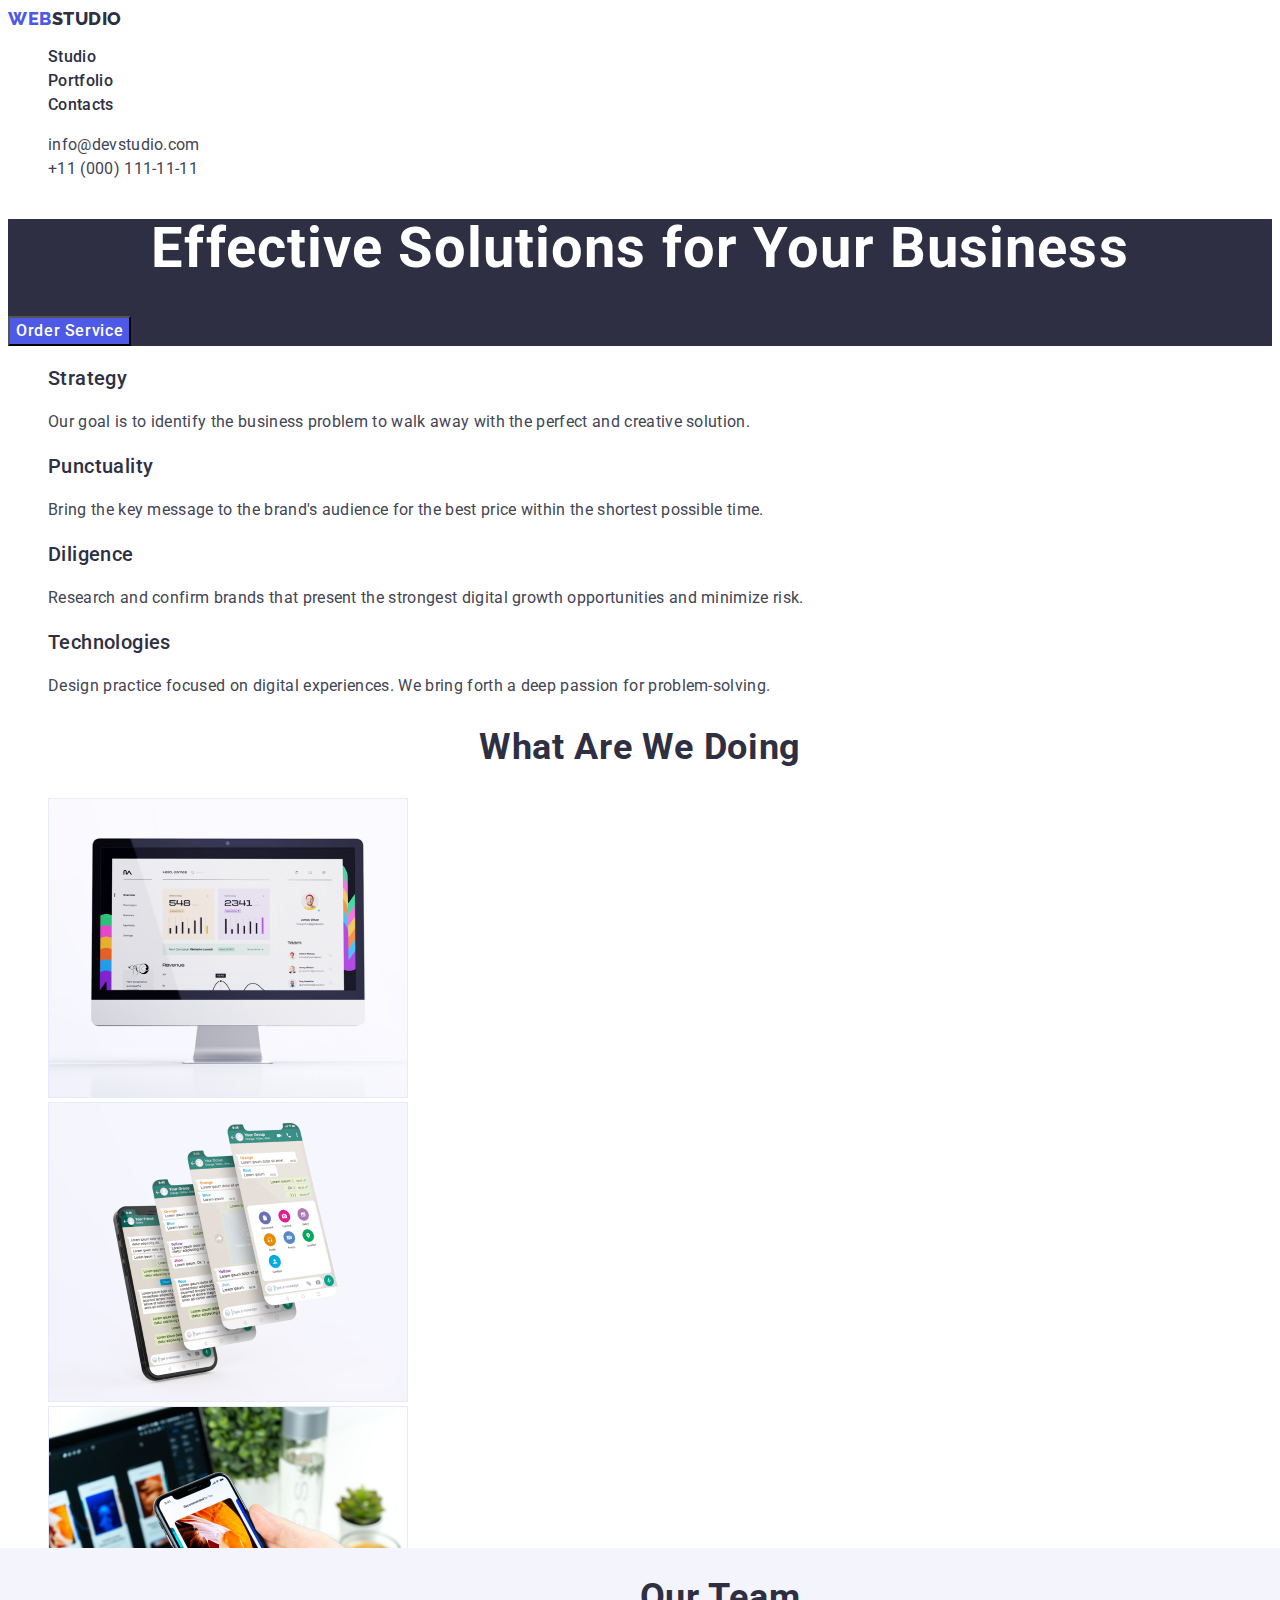
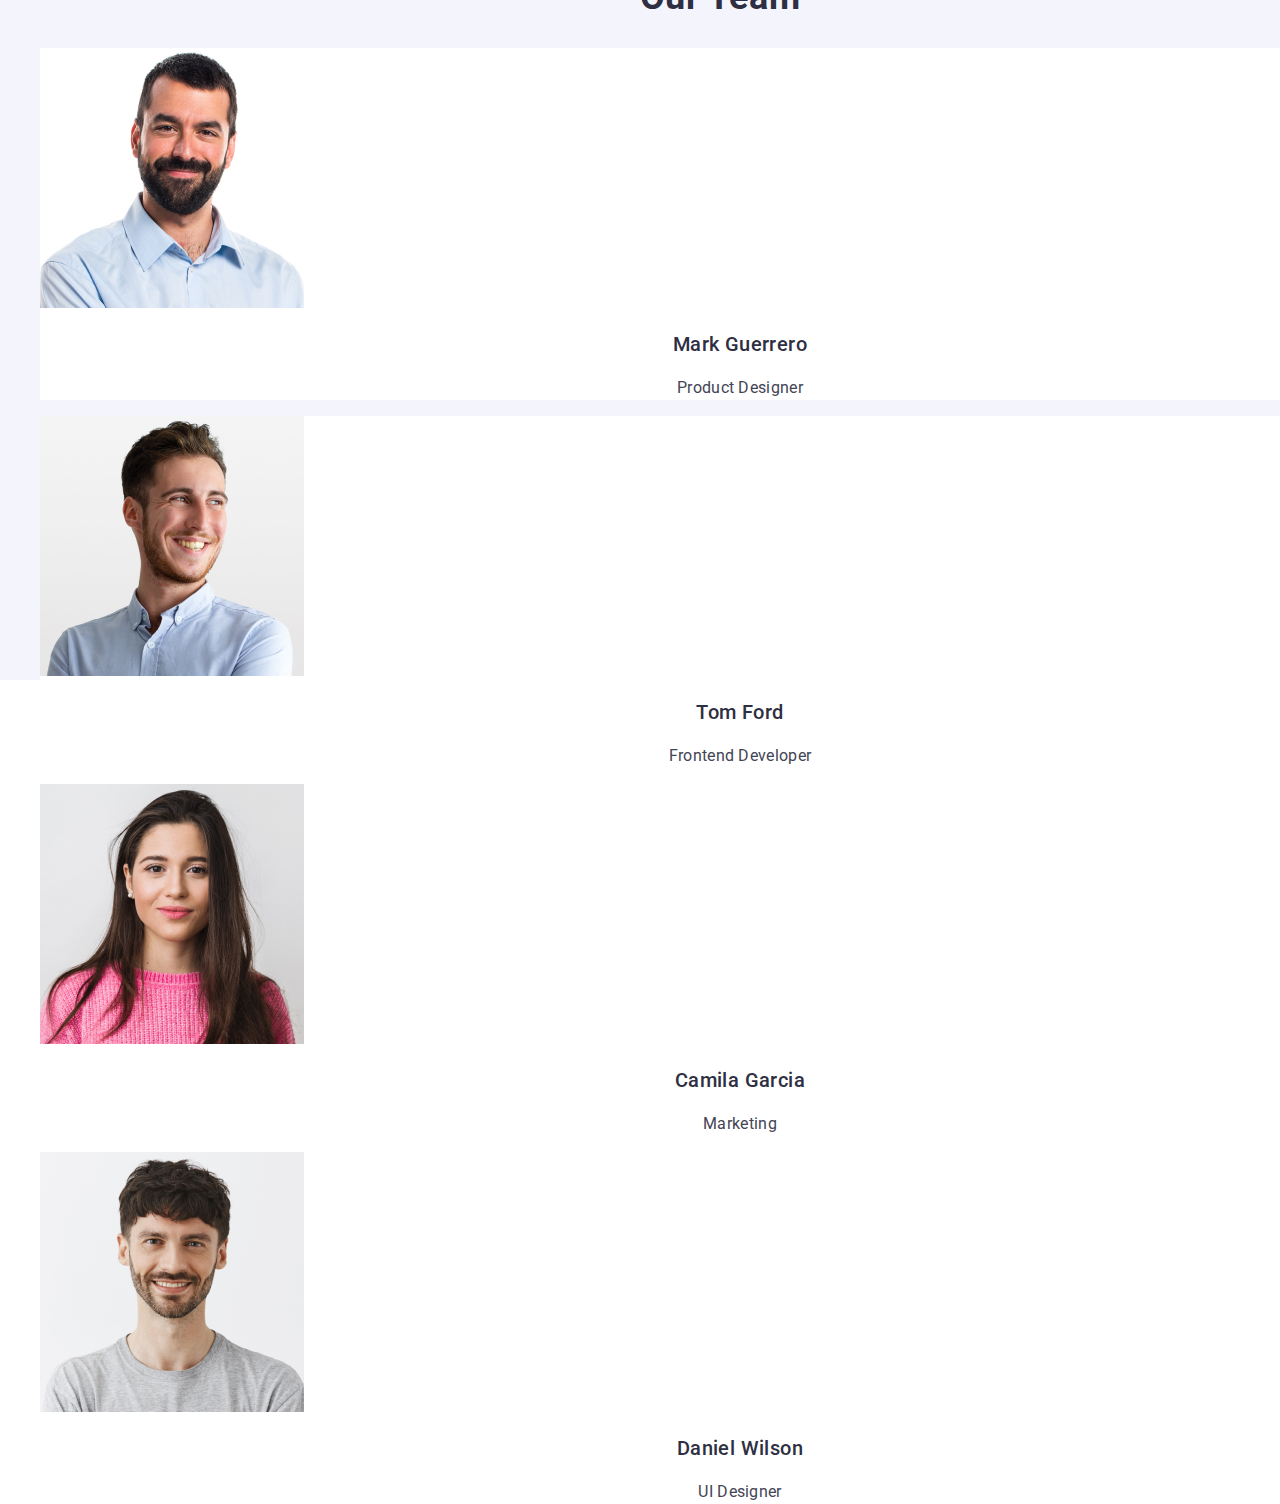
<file: index.html>
<!DOCTYPE html>
<html lang="en">
<!-- ++++++++HEAD++++++++ -->
<head>
  <meta charset="UTF-8">
  <meta http-equiv="X-UA-Compatible" content="IE=edge">
  <meta name="viewport" content="width=device-width, initial-scale=1.0">
  <title>Effective Solutions for Your Business</title>
  
  <link href="https://fonts.googleapis.com" rel="preconnect" />
    <link href="https://fonts.gstatic.com" rel="preconnect" crossorigin />
    <link
      href="https://fonts.googleapis.com/css2?family=Raleway:wght@800&family=Roboto:wght@400;500;700&display=swap"
      rel="stylesheet"
    />
  <!-- <link rel="preconnect" href="https://fonts.googleapis.com">
  <link rel="preconnect" href="https://fonts.gstatic.com" crossorigin>
  <link href="https://fonts.googleapis.com/css2?family=Raleway:wght@400;700&family=Roboto:wght@400;700&display=swap" rel="stylesheet">
  <link rel="preconnect" href="https://fonts.googleapis.com">
<link rel="preconnect" href="https://fonts.gstatic.com" crossorigin>
<link href="https://fonts.googleapis.com/css2?family=Roboto:wght@400;700&display=swap" rel="stylesheet"> -->
  
<!-- <link href="https://fonts.googleapis.com/css2?family=Raleway:ital,wght@0,700;1,400&display=swap" rel="stylesheet">
  <link href="https://fonts.googleapis.com/css2?family=Raleway:ital,wght@0,700;1,400&family=Roboto:wght@400;700&display=swap" rel="stylesheet">
  <link rel="preconnect" href="https://fonts.gstatic.com" crossorigin> 
  <link rel="stylesheet" href="https://fonts.googleapis.com"/>
  <link rel="stylesheet" href="https://fonts.gstatic.com"/> -->
  <link rel="stylesheet" href="./css/styles.css"/>
  
  <!-- ++++++++++BODY++++++++ -->
<body class="hero">
  <header class="main-head">
    <nav class="navigation">
        <a class="body-logo link" href="./index.html" >Web<span class="body-web-name">Studio</span></a>
        <ul class="menu list">
          <li ><a class="body-nav-link link" href="./index.html">Studio</a></li>
          <li ><a class="body-nav-link link" href="./portfolio.html">Portfolio</a></li>
          <li ><a class="body-nav-link link" href="">Contacts</a></li>
        </ul>
    </nav>  
    <address class="index-connection">
      <ul class="list">
        <li class="list-information link">
          <a class="mail link" href="mailto:info@devstudio.com">info@devstudio.com</a></li>
        <li class="list-information">
          <a class="mail link" href="tel:+110001111111">+11 (000) 111-11-11</a></li>
      </ul>
    </address> 
  </header>
<main>
  <!-- ++++++++ -->
  <section class="main-section">
  <h1 class="main-title">Effective Solutions for Your Business </h1>
  <button class=" button" type="button">Order Service</button>
    </section>
  <section class="achivement">
    <h2 class="features" hidden>features</h2>
      <ul class="list">
        <li> <h3 class=features>Strategy</h3>
        <p class=descuption> Our goal is to identify the business problem to walk away with the perfect and creative solution.</p></li>
        <li><h3 class=features>Punctuality</h3>
          <p class=descuption> Bring the key message to the brand's audience for the best price within the shortest possible
            time.</p></li>
        <li><h3 class=features>Diligence</h3>
          <p class=descuption> Research and confirm brands that present the strongest digital growth opportunities and
            minimize risk.</p></li>
        <li><h3 class=features>Technologies</h3>
          <p class=descuption> Design practice focused on digital experiences. We bring forth a deep passion for
            problem-solving.</p></li>
      </ul>
  </section>
  <section >
    <h2 class="products">What are we doing </h2>
    <ul class="list">
      <li><img src="./images/Rectangle71.jpg" alt="note in laptop" width="360"></li>
      <li><img src="./images/Rectangle71(1).jpg" alt="note in laptop" width="360"></li>
      <li><img src="./images/Rectangle71(2).jpg" alt="note in laptop" width="360"></li>
    </ul>
  </section>
  <section class="employee">
    <h2 class="products" >Our Team</h2>
    <ul class="list">
      <li class="photo"><img src="./images/imployee/img.jpg" alt="Mark Guerrero" width="264">
          <h3 class ="whom">Mark Guerrero</h3>
          <p class="position">Product Designer</p></li>
      <li class="photo"><img src="./images/imployee/img(1).jpg" alt="Tom Ford" width="264">
          <h3 class="whom">Tom Ford</h3>
          <p class="position">Frontend Developer </p></li>
      <li class="photo"><img src="./images/imployee/img(2).jpg" alt="Camila Garcia" width="264">
          <h3 class="whom">Camila Garcia</h3>
          <p class="position">Marketing</p></li>
      <li class="photo"><img src="./images/imployee/img(3).jpg" alt="Daniel Wilson" width="264">
          <h3 class="whom">Daniel Wilson</h3>
          <p class="position">UI Designer</p></li>
    </ul>

   </section>

  </main>
  
  <footer class="footer">
    <a class="logo link" href="./index.html">Web<span class="web-name-footer">Studio</span></a>
    <p class="conclution">Increase the flow of customers and sales for your business with digital marketing & growth solutions.</p>
  
  </footer>
</body>
</html>
</file>
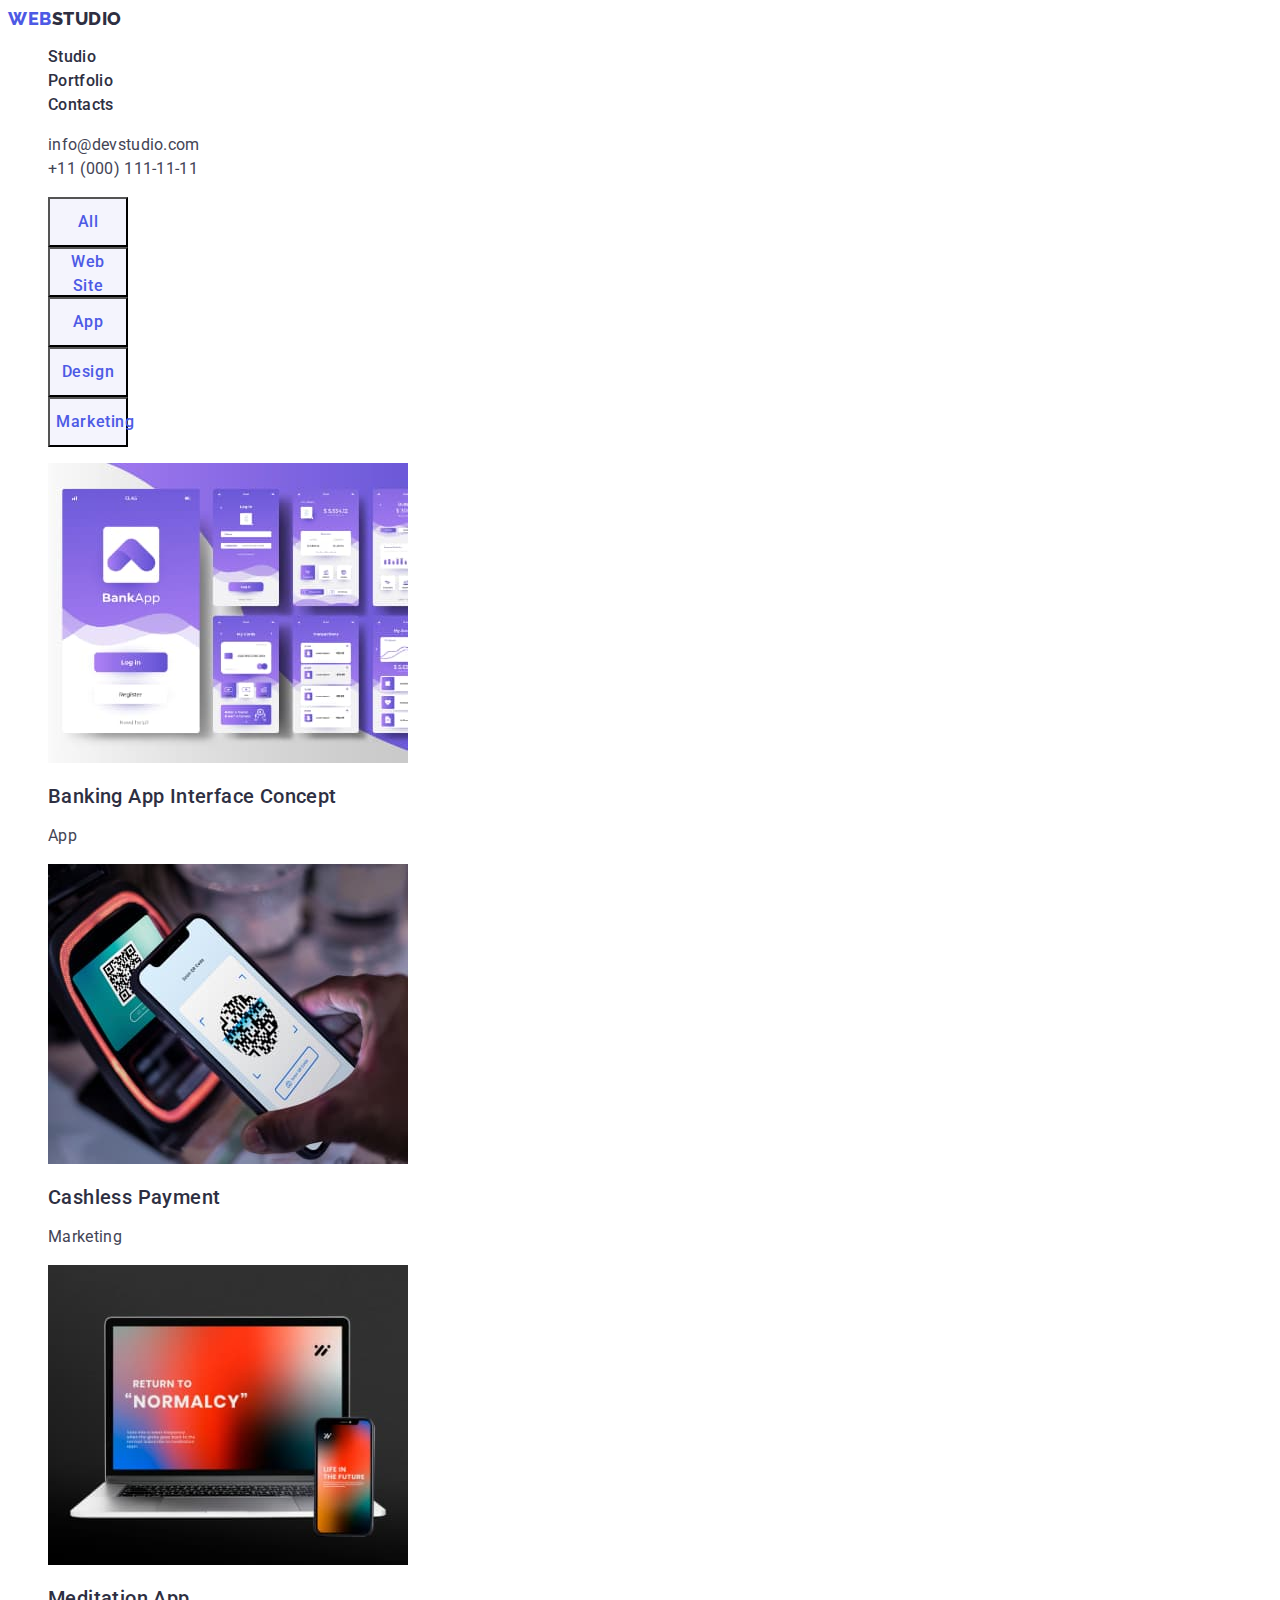
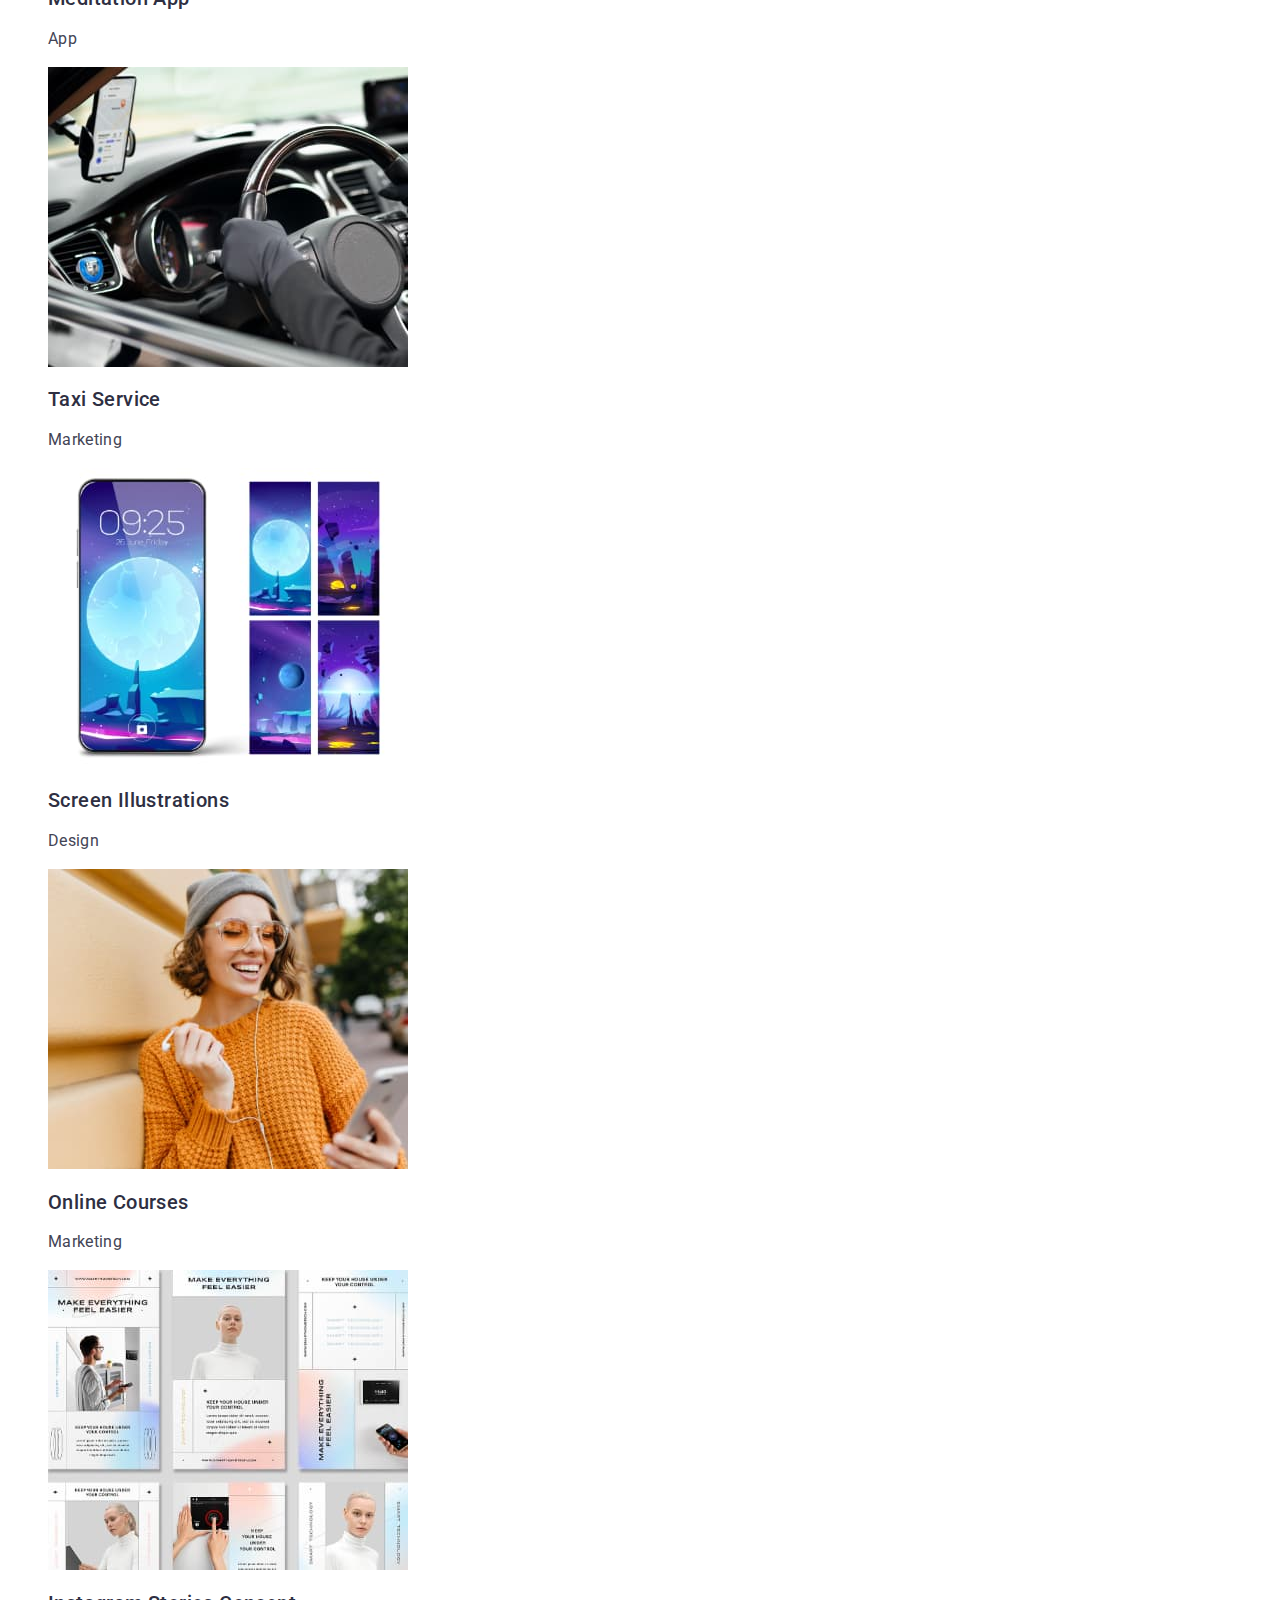
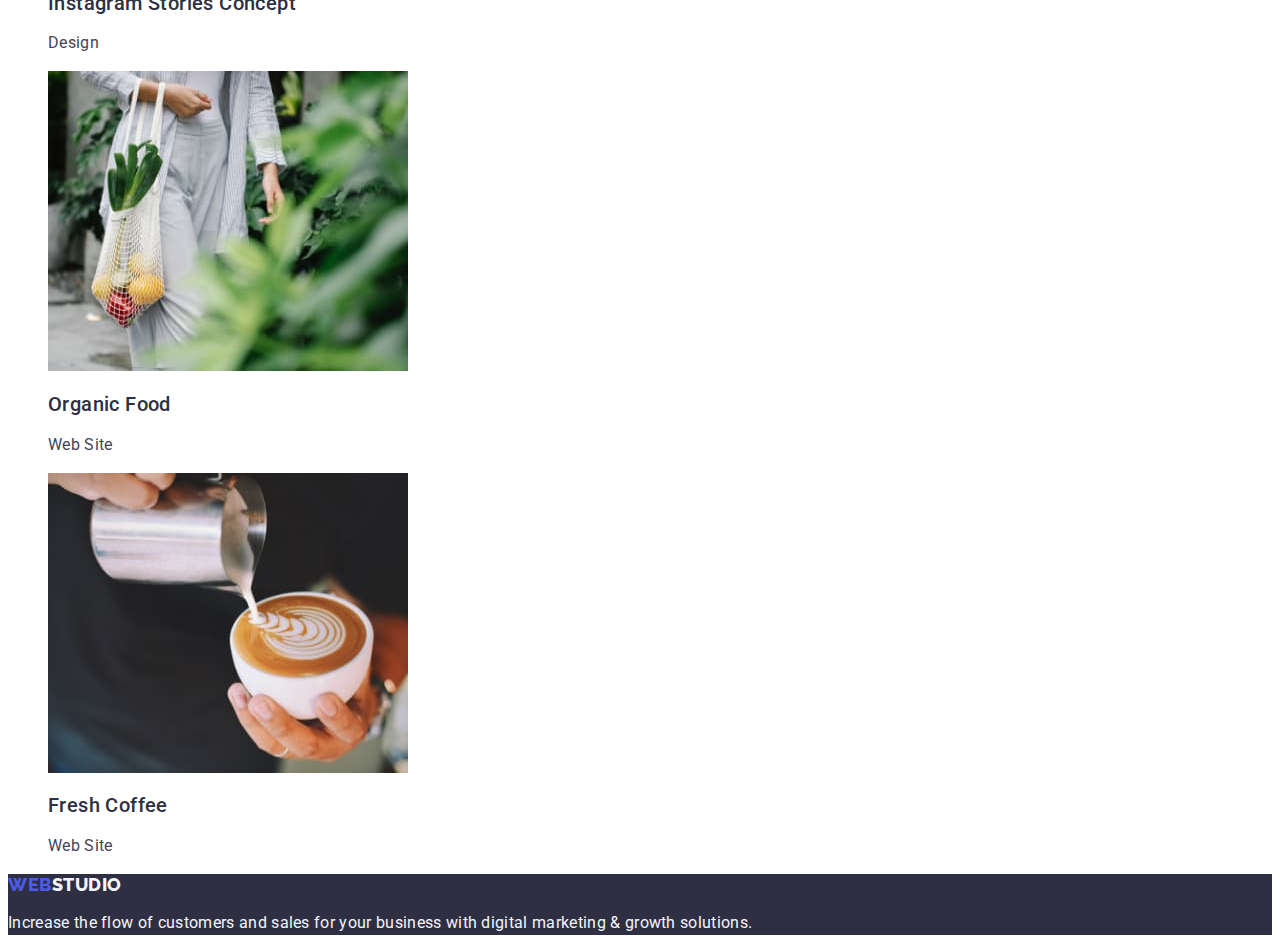
<file: portfolio.html>
<!DOCTYPE html>
<html lang="en">

<head>
  <meta charset="UTF-8">
  <meta http-equiv="X-UA-Compatible" content="IE=edge">
  <meta name="viewport" content="width=device-width, initial-scale=1.0">
  <title>Portfolio</title>
  <link href="https://fonts.googleapis.com" rel="preconnect" />
    <link href="https://fonts.gstatic.com" rel="preconnect" crossorigin />
    <link
      href="https://fonts.googleapis.com/css2?family=Raleway:wght@800&family=Roboto:wght@400;500;700&display=swap"
      rel="stylesheet"
    />
  <!-- <link rel="preconnect" href="https://fonts.googleapis.com">
  <link rel="preconnect" href="https://fonts.gstatic.com" crossorigin>
  <link href="https://fonts.googleapis.com/css2?family=Raleway:wght@400;700&family=Roboto:wght@400;700&display=swap" rel="stylesheet">
  <link rel="preconnect" href="https://fonts.googleapis.com">
  <link rel="preconnect" href="https://fonts.gstatic.com" crossorigin>
  <link href="https://fonts.googleapis.com/css2?family=Roboto:wght@400;700&display=swap" rel="stylesheet"> -->
  <!-- <link href="https://fonts.googleapis.com/css2?family=Raleway:ital,wght@0,700;1,400&display=swap" rel="stylesheet">
  <link href="https://fonts.googleapis.com/css2?family=Raleway:ital,wght@0,700;1,400&family=Roboto:wght@400;700&display=swap" rel="stylesheet">
  <link rel="preconnect" href="https://fonts.gstatic.com" crossorigin> 
  <link rel="stylesheet" href="https://fonts.googleapis.com"/>
  <link rel="stylesheet" href="https://fonts.gstatic.com"/> -->
  <link rel="stylesheet" href="./css/styles.css"/>
</head>
<body class="hero">
  <header class="main-head">
    <nav class="navigation">
        <a class="logo link" href="./index.html" >Web<span class="web-name">Studio</span></a>
        <ul class="menu list">
          <li ><a class="nav-link link" href="./index.html" >Studio</a></li>
          <li> <a class="nav-link link" href="./portfolio.html" >Portfolio</a></li>
          <li> <a class="nav-link link" href="">Contacts</a> </li>
        </ul>
    </nav>  
    <address class="connection">
      <ul class="list">
        <li class="list-information link">
          <a class="mail link" href="mailto:info@devstudio.com">info@devstudio.com</a></li>
        <li class="list-information">
          <a class="mail link" href="tel:+110001111111">+11 (000) 111-11-11</a></li>
      </ul>
    </address>  
    
  </header>
<main>
  <section class="section-buttons">
    <h1 hidden>features</h1>
    <ul class="list-button list">
      <li > <button class="btn" type = "button" name = "button" style = "width: 80px; height:50px;">All</button></li>
      <li > <button class="btn" type = "button" name = "button" style = "width: 80px; height:50px;">Web Site</button></li>
      <li > <button class="btn" type = "button" name = "button" style = "width: 80px; height:50px;">App</button></li>
      <li > <button class="btn" type = "button" name = "button" style = "width: 80px; height:50px;">Design</button></li>
      <li > <button class="btn" type = "button" name = "button" style = "width: 80px; height:50px;">Marketing</button></li>
    </ul> 
    <ul class="list">
      <li> <a class="link" href="">
        <img src="./images/galary/1.jpg" alt="banking app interface concept"> 
      <!-- <li  ><img  src= "./images/galary/1.jpg" alt="banking app interface concept" width="300" > -->
          <h2 class="names">Banking App Interface Concept</h2>
            <p class="task">App</p></a>
      </li>
      <li> <a class="link" href="">
        <img  src="./images/galary/2.jpg" alt="cashless Payment" width="360">
          <h2 class="names">Cashless Payment</h2>
            <p class="task">Marketing</p></a>
      </li>
      <li> <a class="link" href="">
        <img src="./images/galary/3.jpg" alt="meditation App" width="360">
          <h2 class="names">Meditation App</h2>
            <p class="task">App</p></a>
      </li>
      <li> <a class="link" href="">
        <img src="./images/galary/4.jpg" alt="taxi Service" width="360">
          <h2 class="names">Taxi Service</h2>
            <p class="task">Marketing</p></a>
      </li>
      <li> <a class="link" href="">
        <img src="./images/galary/5.jpg" alt="screen Illustrations" width="360">
          <h2 class="names">Screen Illustrations</h2>
            <p class="task">Design</p></a>
      </li>
      <li> <a class="link" href="">
        <img src="./images/galary/6.jpg" alt="online Courses" width="360">
          <h2 class="names">Online Courses</h2>
            <p class="task">Marketing</p></a>
      </li>
      <li> <a class="link" href="">
        <img src="./images/galary/7.jpg" alt="instagram Stories Concept" width="360">
          <h2 class="names">Instagram Stories Concept</h2>
            <p class="task">Design</p></a>
      </li>
      <li> <a class="link" href="">
        <img src="./images/galary/8.jpg" alt="organic Food" width="360">
          <h2 class="names">Organic Food</h2>
            <p class="task">Web Site</p></a>
      </li>
      <li> <a class="link" href="">
        <img src="./images/galary/9.jpg" alt="fresh Coffee" width="360">
          <h2 class="names">Fresh Coffee</h2>
            <p class="task">Web Site</p></a>
      </li>
       </ul> 
  </section>

  </main>
  
  <footer class="footer-portfolio">
    <a class="logo link" href="./index.html">Web<span class="web-name-portfolio">Studio</span></a>
    <p class="conclusion">Increase the flow of customers and sales for your business with digital marketing & growth solutions.</p>
  
  </footer>
</body>
</html>
</file>
<file: css/styles.css>
/* скидання установок браузера */

:root{
--accent-color:#434455;
--web-name-color:#2e2f42;
--hover-back-graund: #404BBF;
--logo-footer-portfolio: #4d5ae5 ;
}
body{
    font-family: "Roboto",sans-serif;
    color:var(--accent-color);
    background-color:#FFFFFF;
    font-style: normal;
    /* font-style: normal; */
}
button{
    cursor: pointer;
}
address{
 font-style: normal;   
}
.list{
    list-style: none;
}
.link{
    text-decoration: none;
}


/* portfolio */

 .logo {     
    font-family: 'Raleway',sans-serif;
    /* font-style: normal; */
    font-weight: 800;
    font-size: 18px;
      line-height: 1.17;
    letter-spacing: 0.03em;
    text-transform: uppercase;
    color: var(--logo-footer-portfolio);
   }
.menu{
    font-weight: 500;
    font-size: 16px;
    line-height: 1.5;
    letter-spacing: 0.02em;
    color: #2e2f42;
}
.web-name{
    color:var(--web-name-color)
}
.connection{
/* font-style: normal; */
font-weight: 400;
font-size: 16px;
line-height: 1.5;
letter-spacing: 0.02em;
color: #434455;
}

.nav-link{
    font-weight: 500;
    font-size: 16px;
    line-height: 1.5;
    letter-spacing: 0.02em;
    color:#2e2f42;
    text-decoration: none;
}
.nav-link:hover,
.nav-link:focus{
    color: #404bbf;
}
.mail{
    /* font-style: normal; */
    font-weight: 400;
    font-size: 16px;
    line-height: 1.5;
      letter-spacing: 0.02em;
      color: var(--accent-color);
}
.mail-index{

    font-weight: 400;
    font-size: 16px;
    line-height: 1.5;
    letter-spacing: 0.02em; 
    color: #434455;
    
    }
.mail:hover,
.mail:focus{
    color: #404bbf;
    
}
.btn{
    font-family: "Roboto", sans-serif;
       font-style: normal;
    font-weight: 500;
    font-size: 16px;
    line-height: 1.5;
    /* cursor: pointer; */
    letter-spacing: 0.04em;
    color: #4d5ae5;
    background-color:#F4F4FD;
}
.btn:hover,
.btn:focus{
    color: #FFFFFF;
    background-color: #404BBF;
}
.names{
/* font-style: normal; */
font-weight: 500;
font-size: 20px;
line-height: 1.2;
letter-spacing: 0.02em;
color: #2e2f42;
}
.task{
/* font-style: normal; */
font-weight: 400;
font-size: 16px;
line-height: 1.5;
letter-spacing: 0.02em;
color: #434455;
}
.conclution{
/* font-style: normal; */
font-weight: 400;
font-size: 16px;
line-height: 1.5;
color: #F4F4FD;
}
.footer-portfolio{
    background-color:#2e2f42;
}
.web-name-portfolio{
    color: #f4f4fd;
}





/* index */


.body-logo { 
font-family: "Raleway", sans-serif;
color:#4d5ae5;
font-style: normal;
font-weight: 800;
font-size: 18px;
line-height: 1.17;
letter-spacing: 0.03em;
text-transform: uppercase
}
.body-web-name{
    font-family: 'Raleway',sans-serif;
    font-style: normal;
    font-weight: 800;
    font-size: 18px;
    line-height: 1.17x;
 color: #2E2F42;
   
}
.body-nav-link{
    /* font-family: 'Roboto',sans-serif; */
    font-weight: 500;
    font-size: 16px;
    line-height: 1.5;
    letter-spacing: 0.02em;
    color:#2e2f42;
    text-decoration: none;
}
.body-nav-link:hover,
.body-nav-link:focus{
    color: #404bbf;
}

.index-connection{
  
    /* font-style: normal; */
    font-weight: 400;
    font-size: 16px;
    line-height: 1.5;
    letter-spacing: 0.02em;
    /* color: #434455; */
}
 
 .mail-index{

font-weight: 400;
font-size: 16px;
line-height: 1.5;
letter-spacing: 0.02em; 
color: #434455;

}

.mail-index:hover, 
.mail-index:focus{
    color: #404bbf;
    
} 

.main-section{ 
    /* color: #2e2f42; */
background-color: #2e2f42;
}
.main-title{
font-weight: 700;
font-size: 56px;
line-height: 1.07 ;
text-align: center;
letter-spacing: 0.02em;
color: #ffffff ;
}
.button{
font-family: 'Roboto',sans-serif;
/* font-style: normal; */
font-weight: 500;
font-size: 16px;
line-height: 1.5;
/* cursor: pointer; */
/* text-align: center; */
letter-spacing: 0.04em;
color: #FFFFFF ;
background-color: #4D5AE5;

}
.button:hover,
.button:focus{
    color: #FFFFFF ;
     background-color: #404BBF;
}

.achivement{
font-weight: 400;
font-size: 16px;
line-height: 1.5;
letter-spacing: 0.02em;
color: #434455;
}
.features{
font-weight: 500;
font-size: 20px;
line-height: 1.2;
letter-spacing: 0.02em;
color: #2E2F42;

}
.descuption{
font-weight: 400;
font-size: 16px;
line-height: 1.5;
letter-spacing: 0.02em;
color: #434455;

}
.products{

font-weight: 700;
font-size: 36px;
line-height: 1.11;
text-align: center;
letter-spacing: 0.02em;
text-transform: capitalize;
color: #2E2F42;
}
.photo{
    background-color: #FFFFFF ;
}
.employee{ 
    position: absolute;
width: 1440px;
height: 732px;
left: 0px;
top: 1548px;
background: #F4F4FD; 
}
.whom{
font-weight: 500;
font-size: 20px;
line-height: 1.2;
text-align: center;
letter-spacing: 0.02em;
color: #2E2F42;

}
.position{
font-weight: 400;
font-size: 16px;
line-height: 1.5;
text-align: center;
letter-spacing: 0.02em;
color: #434455;
}
.footer{
    background-color:#2e2f42 ; 
}
.web-name-footer{
    color: #f4f4fd ;
}
.conclusion{
font-weight: 400;
font-size: 16px;
line-height: 1.5;
letter-spacing: 0.02em;
color: #F4F4FD;
}
</file>
